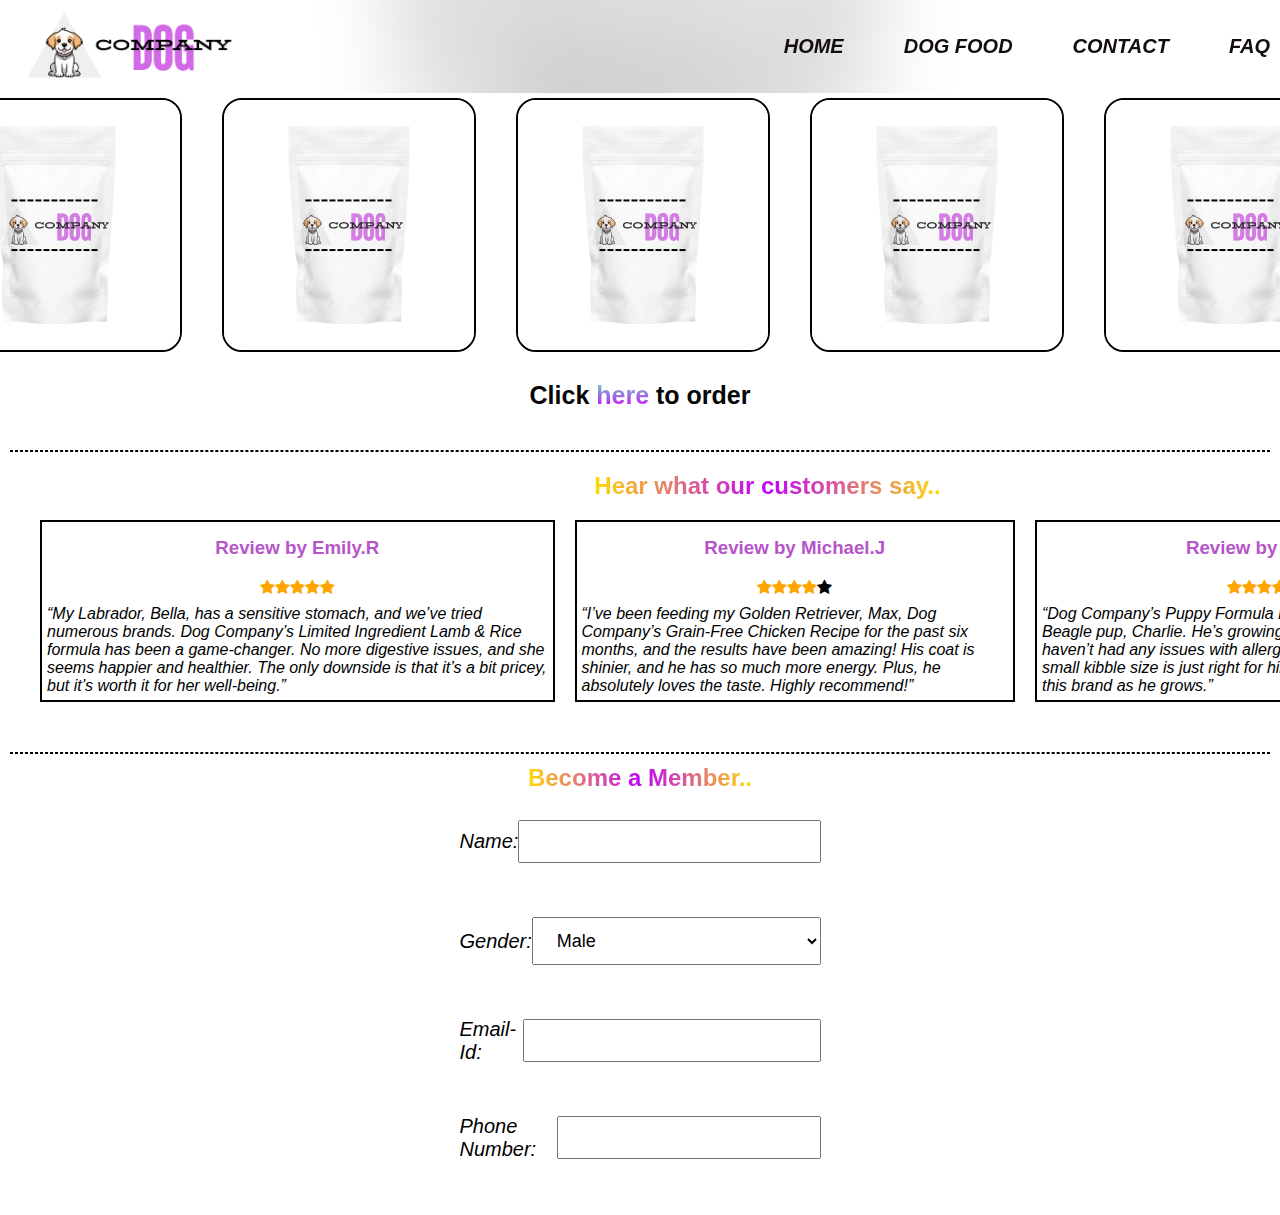
<file: HTML._Practice.html>
<!DOCTYPE html>
<html lang="en">
  <head>
    <meta charset="UTF-8" />
    <meta name="viewport" content="width=device-width, initial-scale=1.0" />
    <title>First Website</title>
    <link
      rel="stylesheet"
      href="https://cdnjs.cloudflare.com/ajax/libs/font-awesome/4.7.0/css/font-awesome.min.css"
    />
    <link
      rel="icon"
      type="image/x-icon"
      href="./paw.jpeg"
    />
    <style>
      * {
        margin: 0;
        padding: 0;
      }
      body {
        margin: 0;
        padding: 0;
        background-color: rgb(255, 255, 255);
        font-family: Arial, Helvetica, sans-serif;
      }
      header {
        display: flex;
        justify-content: space-between;
        align-items: center;
        padding: 5px 0px 5px 20px;
        backdrop-filter: blur(40px);
        width: 100%;
        position: fixed;
      }

      .img {
        height: 70px;
        width: auto;
      }

      header nav ul {
        list-style-type: none;
        display: flex;
      }
      header nav ul li {
        margin: 30px 30px;
      }
      header nav ul li a {
        color: rgb(19, 13, 13);
        font-weight: bold;
        font-size: 20px;
        text-decoration: none;
        font-family: Verdana, Geneva, Tahoma, sans-serif;
        font-style: oblique;
      }

      .section1 {
        display: flex;
        flex-direction: column;
        align-items: center;
        justify-content: center;
        background-color: #ffffff;
        margin: 0px 0px 10px;
        padding: 20px;
        width: 1495;
      }
      section h1 {
        font-family: "Segoe UI", Tahoma, Geneva, Verdana, sans-serif;
        font-style: bold;
        font-size: 40px;
      }
      section p {
        font-style: italic;
      }
      section div {
        display: flex;
        flex-direction: row;
        margin: 10px;
      }
      section img {
        width: 250px;
        margin: 5px 20px 5px 20px;
        border-radius: 20px;
        border: 2px solid black;
      }
      #span {
        background-image: linear-gradient(0deg, #d400ff, #62e2c4);
        -webkit-background-clip: text;
        -webkit-text-fill-color: transparent;
      }
      .hypertxt {
        font-size: 25px;
        color: rgb(5, 5, 5);
      }
      .image {
        display: flex;
        margin-right: 5px;
      }
      .section2 {
        display: flex;
        flex-direction: column;
        align-items: center;
        justify-content: center;
        background-color: #ffffff;
        margin: 0px 0px 10px;
        padding: 20px;
        width: 1495px;
      }
      .A {
        flex-direction: column;
        align-items: center;
        border: 2px solid black;
        padding: 5px;
      }
      .B {
        flex-direction: column;
        align-items: center;
        border: 2px solid black;
        padding: 5px;
      }
      .C {
        flex-direction: column;
        align-items: center;
        border: 2px solid black;
        padding: 5px;
      }
      .checked {
        color: orange;
      }
      .line {
        border: 1px dashed black;
        margin: 0px 10px 0px 10px;
      }
      .line2 {
        border: 1px dashed black;
        margin: 0px 10px 0px 10px;
      }
      .heading {
        background-image: radial-gradient(
          circle,
          rgb(191, 0, 255),
          rgb(255, 221, 0)
        );
        -webkit-background-clip: text;
        background-clip: text;
        color: transparent;
      }
      .formhead {
        display: flex;
        flex-direction: column;
        align-items: center;
      }
      .form {
        display: flex;
        flex-direction: column;
      }
      .D {
        align-items: center;
        background-image: radial-gradient(circle, rgb(191, 0, 255), rgb(255, 221, 0));
        background-clip: text;
        -webkit-background-clip: text;
        color: transparent;
      }
      input[type="text"] {
        width: 100%;
        padding: 12px 20px;
        margin: 8px 0;
        box-sizing: border-box;
      }
      input[type="email"] {
        width: 100%;
        padding: 12px 20px;
        margin: 8px 0;
        box-sizing: border-box;
      }
      input[type="tel"] {
        width: 100%;
        padding: 12px 20px;
        margin: 8px 0;
        box-sizing: border-box;
      }
      select {
        width: 100%;
        padding: 12px 20px;
        margin: 8px 0;
        box-sizing: border-box;
      }
      .align {
        align-items: center;
        
      }
      .txt{
        font-style: oblique;
        font-family:Verdana, Geneva, Tahoma, sans-serif;
        font-size: 20px;
      }
      .dropdown{
        font-size: 18px;
        box-sizing: border-box;
        
      }
      @media (max-width: 700px) {
        header {
          display: flex;
          flex-direction: column;
          align-items: center;
          justify-content: center;
        }
        .image {
          display: flex;
          flex-direction: column;
          align-items: center;
          justify-content: center;
        }
        .section1 {
          width: 650px;
        }
        .section2 {
          display: flex;
          flex-direction: column;
          width: 650px;
        }
        .section3 {
            display: flex;
            flex-direction: column;
            width: 650px;
          }
      }
    </style>
  </head>
  <body>
    <header>
      <div class="targ">
        <img src="./DOG2.png" alt="logo was here " class="img" />
      </div>
      <nav class="main">
        <ul class="list">
          <li class="list"><a href="#" target="blank">HOME</a></li>
          <li class="list"><a href="#" target="blank">DOG FOOD</a></li>
          <li class="list"><a href="#" target="blank">CONTACT</a></li>
          <li class="list"><a href="#" target="blank">FAQ</a></li>
        </ul>
      </nav>
    </header>
    <section class="section1">
      <h1>Paw licking food is here!!</h1>
      <p>The nutrition they need, the taste they love</p>
      <div class="image">
        <a href="#" target="blank"
          ><img src="./dogfood.png" alt="Dog food was here"
        /></a>
        <a href="#" target="blank"
          ><img src="./dogfood.png" alt="Dog food was here"
        /></a>
        <a href="#" target="blank"
          ><img src="./dogfood.png" alt="Dog food was here"
        /></a>
        <a href="#" target="blank"
          ><img src="./dogfood.png" alt="Dog food was here"
        /></a>
        <a href="#" target="blank"
          ><img src="./dogfood.png" alt="Dog food was here"
        /></a>
      </div>
      <div>
        <h3 class="hypertxt">
          Click
          <span id="span"
            ><a href="#" alt="click here" target="blank">here</a></span
          >
          to order
        </h3>
      </div>
    </section>
    <div class="line"></div>
    <section class="section2">
      <h2 class="heading">Hear what our customers say..</h2>
      <div>
        <div class="A">
          <div><h3 style="color: #b655ca">Review by Emily.R</h3></div>
          <div>
            <span class="fa fa-star checked"></span>
            <span class="fa fa-star checked"></span>
            <span class="fa fa-star checked"></span>
            <span class="fa fa-star checked"></span>
            <span class="fa fa-star checked"></span>
          </div>
          <p>
            “My Labrador, Bella, has a sensitive stomach, and we’ve tried
            numerous brands. Dog Company’s Limited Ingredient Lamb & Rice
            formula has been a game-changer. No more digestive issues, and she
            seems happier and healthier. The only downside is that it’s a bit
            pricey, but it’s worth it for her well-being.”
          </p>
        </div>
        <div class="B">
          <div><h3 style="color: #b655ca">Review by Michael.J</h3></div>
          <div>
            <span class="fa fa-star checked"></span>
            <span class="fa fa-star checked"></span>
            <span class="fa fa-star checked"></span>
            <span class="fa fa-star checked"></span>
            <span class="fa fa-star"></span>
          </div>
          <p>
            “I’ve been feeding my Golden Retriever, Max, Dog Company’s
            Grain-Free Chicken Recipe for the past six months, and the results
            have been amazing! His coat is shinier, and he has so much more
            energy. Plus, he absolutely loves the taste. Highly recommend!”
          </p>
        </div>
        <div class="C">
          <div><h3 style="color: #b655ca">Review by Peter.J</h3></div>
          <div>
            <span class="fa fa-star checked"></span>
            <span class="fa fa-star checked"></span>
            <span class="fa fa-star checked"></span>
            <span class="fa fa-star checked"></span>
            <span class="fa fa-star checked"></span>
          </div>
          <p>
            “Dog Company’s Puppy Formula has been perfect for our new Beagle
            pup, Charlie. He’s growing strong and healthy, and we haven’t had
            any issues with allergies or upset stomachs. The small kibble size
            is just right for him. We’ll definitely stick with this brand as he
            grows.”
          </p>
        </div>
      </div>
    </section class=section3>
    <div class="line2"></div>
    <section>
      <div class="formhead">
        <h2 class="D">Become a Member..</h2>
        <div class="form">
          <div class="align">
            <legend class="txt">Name:</legend>
            <input type="text" />
          </div>

          <br />
          <div class="align">
            <legend class="txt">Gender:</legend>
            <select class="dropdown">
              <option>Male</option>
              <option>Female</option>
              <option>Others</option>
            </select>
          </div>

          <br />
          <div class="align">
            <legend class="txt">Email-Id:</legend>
            <input type="email" />
          </div>
          <br />
          <div class="align">
            <legend class="txt">Phone Number:</legend>
            <input type="tel" minlength="10" maxlength="10" required />
          </div>
          <br />
        </div>
      </div>
    </section>
  </body>
</html>
</file>
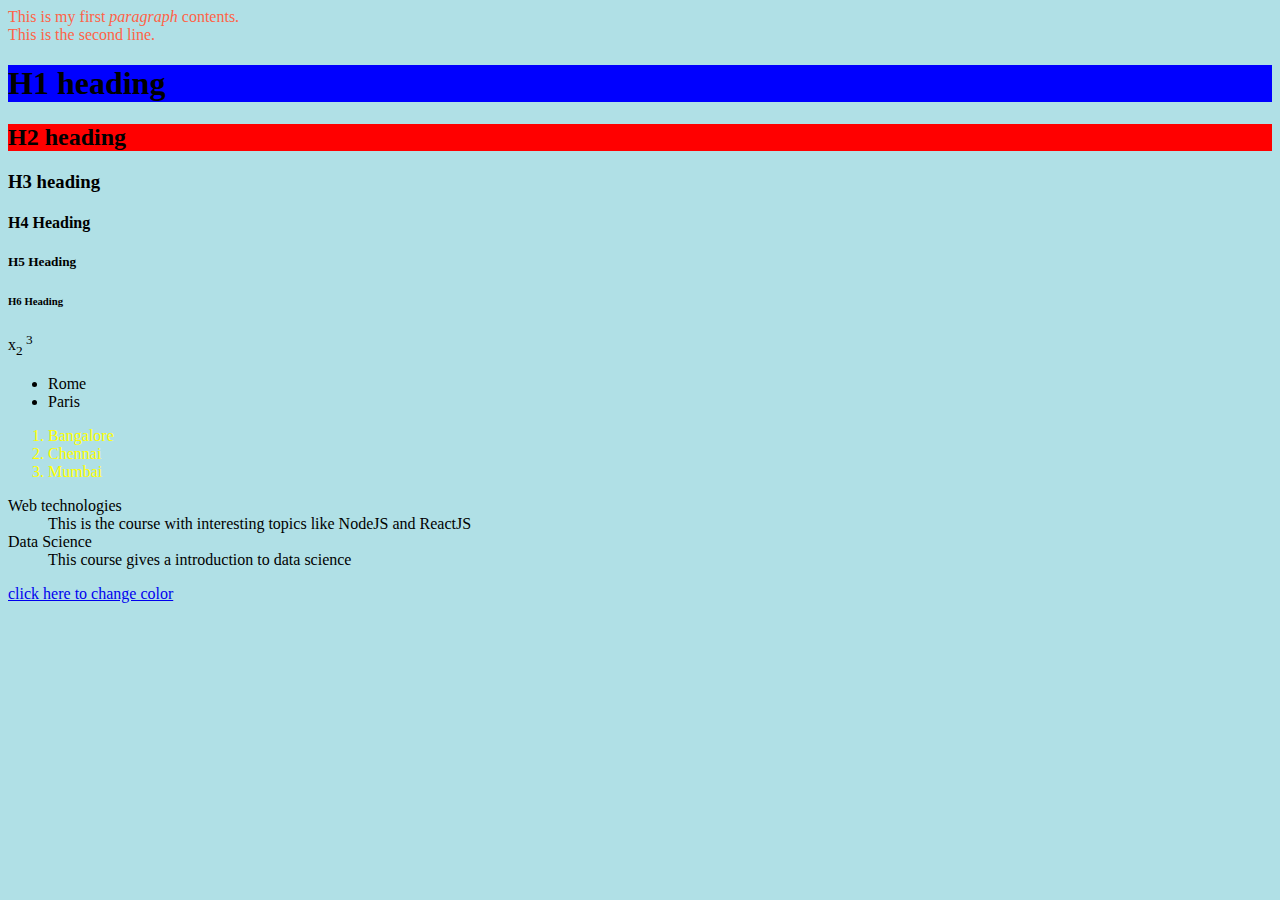
<file: web.html>
<html></html>
	<head>
		<title>My first HTML document</title>
	<!--	<link rel="stylesheet" type="text/css" href="mystyle.css"> -->
		
		
		<style>  
				ol li {color: yellow;}
				li:hover { color:red;}
				a:visited {font-size:12px;font-family:verdana;   
		                  font-weight:bold;color:red }
				a:active {
							font-weight:bold;color:yellow
						}
				 
		</style>
	</head>
	<body style= "background:powderblue" >
		<!-- Paragraphs -->
		<p style="color:tomato;">  This is my first <em>paragraph </em>contents.<br/>
		 This is the second line.
		 
		</p>
		
		<!-- Headings -->
		<h1 style="background:blue;"> H1 heading </h1>
		<h2 style="background-color:red;"> H2 heading </h2>
		<h3> H3 heading </h2>
		<h4> H4 Heading </h4>
		<h5> H5 Heading </h5>
		<h6> H6 Heading </h6>
		x<sub>2</sub><sup> 3</sup>
		
		<!-- Lists -->
		
		<!-- Unordered List, Ordered List and Definition List -->
		<ul>
			<li> Rome </li>
			<li class="city"> Paris </li>
		</ul>	
		<ol class="ol1">
			<li> Bangalore </li>
			<li id="id1"> Chennai  </li>
			<li class="city"> Mumbai </li>
		</ol>
		<dl> 
			<dt> Web technologies </dt>
			<dd> This is the course with interesting topics like NodeJS and ReactJS </dd>
			<dt> Data Science </dt>
			<dd> This course gives a introduction to data science </dd>
		</dl>
		
		 <a href="form.html"> click here to change color</a>
		
		
	</body>
</html>
</file>
